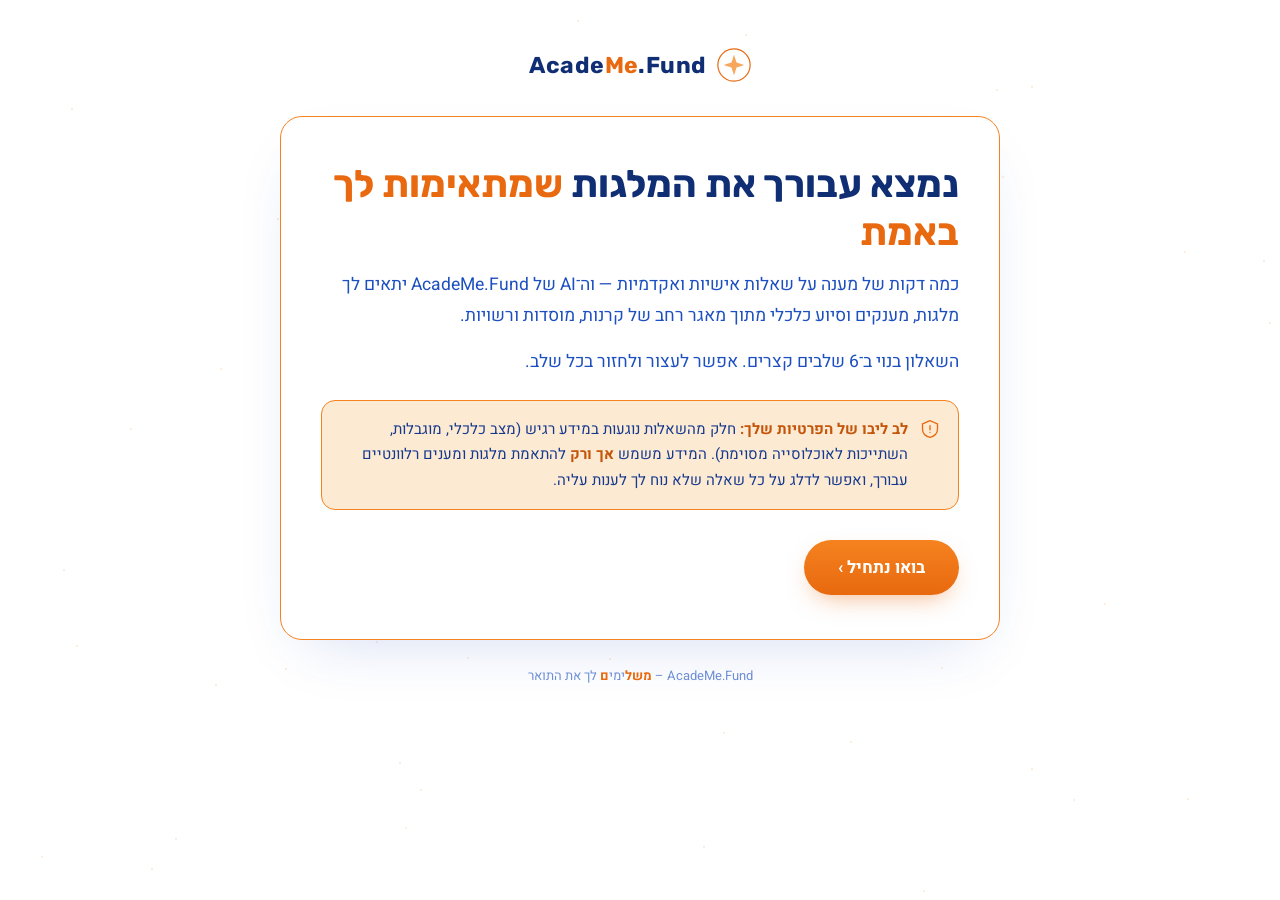
<file: index.html>
<!DOCTYPE html>
<html lang="he" dir="rtl">
<head>
<meta charset="UTF-8">
<meta name="viewport" content="width=device-width, initial-scale=1.0">
<title>AcadeMe.Fund — שאלון התאמה אישית למלגות וסיוע כלכלי</title>
<meta name="description" content="שאלון קצר שמתאים לך מלגות וסיוע כלכלי רלוונטיים, בהתאם לפרופיל האישי והאקדמי שלך.">
<link rel="stylesheet" href="styles.css">
</head>
<body>
<div class="stars" id="stars"></div>

<div class="wrap">

  <div class="brand">
    <svg class="mark" viewBox="0 0 40 40" fill="none" xmlns="http://www.w3.org/2000/svg">
      <circle cx="20" cy="20" r="19" stroke="#e8690f" stroke-width="1.4"/>
      <path d="M20 8 L23 17 L32 20 L23 23 L20 32 L17 23 L8 20 L17 17 Z" fill="#f7a75c"/>
    </svg>
    <div class="name">Acade<b>Me</b>.Fund</div>
  </div>

  <!-- ============ INTRO ============ -->
  <section id="screen-intro" class="intro-card">
    <h1>נמצא עבורך את המלגות <em>שמתאימות לך באמת</em></h1>
    <p>כמה דקות של מענה על שאלות אישיות ואקדמיות — וה־AI של AcadeMe.Fund יתאים לך מלגות, מענקים וסיוע כלכלי מתוך מאגר רחב של קרנות, מוסדות ורשויות.</p>
    <p>השאלון בנוי ב־6 שלבים קצרים. אפשר לעצור ולחזור בכל שלב.</p>

    <div class="notice">
      <svg width="20" height="20" viewBox="0 0 24 24" fill="none"><path d="M12 2L3 6v6c0 5 3.8 8.7 9 10 5.2-1.3 9-5 9-10V6l-9-4z" stroke="currentColor" stroke-width="1.6"/><path d="M12 8v5M12 16h.01" stroke="currentColor" stroke-width="1.6" stroke-linecap="round"/></svg>
      <p><strong>לב ליבו של הפרטיות שלך:</strong> חלק מהשאלות נוגעות במידע רגיש (מצב כלכלי, מוגבלות, השתייכות לאוכלוסייה מסוימת). המידע משמש <strong>אך ורק</strong> להתאמת מלגות ומענים רלוונטיים עבורך, ואפשר לדלג על כל שאלה שלא נוח לך לענות עליה.</p>
    </div>

    <div class="btn-row">
      <button type="button" class="btn btn-primary" id="btn-start">בואו נתחיל ›</button>
    </div>
  </section>

  <!-- ============ FORM ============ -->
  <form id="quiz" class="card" style="display:none;" novalidate>

    <!-- ---- STAGE 1 ---- -->
    <div class="stage" data-stage="1">
      <div class="stage-head">
        <div class="stage-eyebrow">שלב 1 מתוך 6</div>
        <h2>פרטים אישיים</h2>
        <p>נעזר בפרטי הקשר כדי לשלוח אליך את ההתאמות, ובכמה שאלות רקע כדי לדייק אותן.</p>
      </div>

      <div class="field">
        <label class="q">פרטי קשר</label>
        <div class="grid-2">
          <input type="text" name="full_name" placeholder="שם מלא" required>
          <input type="tel" name="phone" placeholder="מספר טלפון נייד">
        </div>
        <div style="margin-top:12px;">
          <input type="email" name="email" placeholder="דוא״ל" required>
        </div>
      </div>

      <div class="field">
        <label class="q">מה גילך?</label>
        <div class="options cols-2" data-name="age" data-type="radio">
          <label class="opt"><input type="radio" name="age" value="עד 18"><span>עד 18</span></label>
          <label class="opt"><input type="radio" name="age" value="18–21"><span>18–21</span></label>
          <label class="opt"><input type="radio" name="age" value="22–29"><span>22–29</span></label>
          <label class="opt"><input type="radio" name="age" value="30–39"><span>30–39</span></label>
          <label class="opt"><input type="radio" name="age" value="40 ומעלה"><span>40 ומעלה</span></label>
        </div>
        <span class="match-tag">✦ מתאים: מלגות לפי גיל, סטודנטים בוגרים, הסבת מקצוע, מכינות 30+, קריירה שנייה</span>
      </div>

      <div class="field">
        <label class="q">מהו מקום מגוריך הקבוע?</label>
        <input type="text" name="residence_town" placeholder="יישוב" style="margin-bottom:12px;">
        <label class="q" style="font-weight:500; font-size:14.5px; margin-bottom:8px;">האם גדלת ביישוב זה?</label>
        <div class="options cols-2" data-name="grew_up_here" data-type="radio">
          <label class="opt"><input type="radio" name="grew_up_here" value="כן"><span>כן</span></label>
          <label class="opt"><input type="radio" name="grew_up_here" value="לא"><span>לא</span></label>
        </div>
        <span class="match-tag">✦ מתאים: מלגות רשות מקומית, מרכז צעירים, מלגות פריפריה, מלגות בני מקום</span>
      </div>

      <div class="field">
        <label class="q">היכן את/ה מתגורר/ת במהלך הלימודים?</label>
        <div class="options cols-2" data-name="housing" data-type="radio">
          <label class="opt"><input type="radio" name="housing" value="בבית ההורים"><span>בבית ההורים</span></label>
          <label class="opt"><input type="radio" name="housing" value="בדירה שכורה"><span>בדירה שכורה</span></label>
          <label class="opt"><input type="radio" name="housing" value="במעונות סטודנטים"><span>במעונות סטודנטים</span></label>
          <label class="opt"><input type="radio" name="housing" value="דיור אחר"><span>דיור אחר</span></label>
        </div>
        <div class="conditional" id="cond-rent" data-show-when="housing=בדירה שכורה">
          <label class="q" style="font-weight:500; font-size:14.5px;">האם יש קושי במימון מגורים?</label>
          <div class="options cols-2" data-name="rent_difficulty" data-type="radio">
            <label class="opt"><input type="radio" name="rent_difficulty" value="כן"><span>כן</span></label>
            <label class="opt"><input type="radio" name="rent_difficulty" value="לא"><span>לא</span></label>
          </div>
        </div>
        <span class="match-tag">✦ מתאים: מלגות דיור, שכר דירה, מעונות, סיוע קיום ותחבורה</span>
      </div>
    </div>

    <!-- ---- STAGE 2 ---- -->
    <div class="stage" data-stage="2" hidden>
      <div class="stage-head">
        <div class="stage-eyebrow">שלב 2 מתוך 6</div>
        <h2>סוג הסיוע המבוקש</h2>
        <p>אילו סוגי סיוע תרצה/י שנאתר עבורך? אפשר לבחור כמה אפשרויות.</p>
      </div>
      <div class="field">
        <div class="options cols-2" data-name="assistance_types" data-type="checkbox">
          <label class="opt"><input type="checkbox" name="assistance_types" value="מלגת שכר לימוד"><span>מלגת שכר לימוד</span></label>
          <label class="opt"><input type="checkbox" name="assistance_types" value="מלגת קיום חודשית"><span>מלגת קיום חודשית</span></label>
          <label class="opt"><input type="checkbox" name="assistance_types" value="סיוע בשכר דירה"><span>סיוע בשכר דירה</span></label>
          <label class="opt"><input type="checkbox" name="assistance_types" value="סיוע במעונות"><span>סיוע במעונות</span></label>
          <label class="opt"><input type="checkbox" name="assistance_types" value="סיוע מזון"><span>סיוע מזון</span></label>
          <label class="opt"><input type="checkbox" name="assistance_types" value="סיוע בתחבורה"><span>סיוע בתחבורה</span></label>
          <label class="opt"><input type="checkbox" name="assistance_types" value="מחשב וציוד לימודי"><span>מחשב וציוד לימודי</span></label>
          <label class="opt"><input type="checkbox" name="assistance_types" value="מלגת חירום"><span>מלגת חירום</span></label>
          <label class="opt"><input type="checkbox" name="assistance_types" value="מלגת הצטיינות"><span>מלגת הצטיינות</span></label>
          <label class="opt"><input type="checkbox" name="assistance_types" value="מלגה תמורת התנדבות"><span>מלגה תמורת התנדבות</span></label>
          <label class="opt"><input type="checkbox" name="assistance_types" value="מלגה לתואר מתקדם / מחקר"><span>מלגה לתואר מתקדם / מחקר</span></label>
          <label class="opt"><input type="checkbox" name="assistance_types" value="כל אפשרות מתאימה"><span>כל אפשרות מתאימה</span></label>
        </div>
      </div>
    </div>

    <!-- ---- STAGE 3 ---- -->
    <div class="stage" data-stage="3" hidden>
      <div class="stage-head">
        <div class="stage-eyebrow">שלב 3 מתוך 6</div>
        <h2>לימודים והשכלה</h2>
        <p>פרטים על המסלול האקדמי שלך — קיים או מתוכנן.</p>
      </div>

      <div class="field">
        <label class="q">מה סטטוס הלימודים שלך?</label>
        <div class="options cols-2" data-name="study_status" data-type="radio">
          <label class="opt"><input type="radio" name="study_status" value="מתעניין/ת בלימודים"><span>מתעניין/ת בלימודים</span></label>
          <label class="opt"><input type="radio" name="study_status" value="נרשמתי ללימודים"><span>נרשמתי ללימודים</span></label>
          <label class="opt"><input type="radio" name="study_status" value="התקבלתי ללימודים"><span>התקבלתי ללימודים</span></label>
          <label class="opt"><input type="radio" name="study_status" value="סטודנט/ית פעיל/ה"><span>סטודנט/ית פעיל/ה</span></label>
        </div>
      </div>

      <div class="field">
        <label class="q">באיזה מוסד את/ה לומד/ת או מתכנן/ת ללמוד?</label>
        <input type="text" name="institution" id="institutionInput" placeholder="שם מוסד" list="institutions-list" autocomplete="off">
        <datalist id="institutions-list"></datalist>
        <span class="hint">התחל/י להקליד — ניתן גם להזין שם מוסד שאינו ברשימה.</span>
        <span class="match-tag">✦ מתאים: מלגות מוסדיות, דיקנט, קרנות תורמים, מלגות פקולטה</span>
      </div>

      <div class="field">
        <label class="q">באיזה תחום לימודים?</label>
        <div class="options cols-2" data-name="field_of_study" data-type="radio">
          <label class="opt"><input type="radio" name="field_of_study" value="מדעי המחשב והייטק"><span>מדעי המחשב והייטק</span></label>
          <label class="opt"><input type="radio" name="field_of_study" value="הנדסה"><span>הנדסה</span></label>
          <label class="opt"><input type="radio" name="field_of_study" value="רפואה ומקצועות הבריאות"><span>רפואה ומקצועות הבריאות</span></label>
          <label class="opt"><input type="radio" name="field_of_study" value="משפטים"><span>משפטים</span></label>
          <label class="opt"><input type="radio" name="field_of_study" value="חינוך והוראה"><span>חינוך והוראה</span></label>
          <label class="opt"><input type="radio" name="field_of_study" value="מדעי החברה"><span>מדעי החברה</span></label>
          <label class="opt"><input type="radio" name="field_of_study" value="מדעי החיים"><span>מדעי החיים</span></label>
          <label class="opt"><input type="radio" name="field_of_study" value="אומנות ועיצוב"><span>אומנות ועיצוב</span></label>
          <label class="opt"><input type="radio" name="field_of_study" value="אחר"><span>אחר</span></label>
        </div>
        <div class="conditional" id="cond-field-other" data-show-when="field_of_study=אחר">
          <input type="text" name="field_of_study_other" placeholder="פרט/י תחום לימודים אחר">
        </div>
      </div>

      <div class="field">
        <label class="q">מה סוג הלימודים?</label>
        <div class="options cols-2" data-name="study_type" data-type="radio">
          <label class="opt"><input type="radio" name="study_type" value="מכינה קדם אקדמית"><span>מכינה קדם אקדמית</span></label>
          <label class="opt"><input type="radio" name="study_type" value="הנדסאי/טכנאי"><span>הנדסאי/טכנאי</span></label>
          <label class="opt"><input type="radio" name="study_type" value="תואר ראשון"><span>תואר ראשון</span></label>
        </div>
      </div>

      <div class="field">
        <label class="q">באיזו שנת לימודים?</label>
        <div class="options cols-2" data-name="study_year" data-type="radio">
          <label class="opt"><input type="radio" name="study_year" value="לפני תחילת לימודים"><span>לפני תחילת לימודים</span></label>
          <label class="opt"><input type="radio" name="study_year" value="שנה ראשונה"><span>שנה ראשונה</span></label>
          <label class="opt"><input type="radio" name="study_year" value="שנה שנייה"><span>שנה שנייה</span></label>
          <label class="opt"><input type="radio" name="study_year" value="שנה שלישית"><span>שנה שלישית</span></label>
          <label class="opt"><input type="radio" name="study_year" value="שנה רביעית ומעלה"><span>שנה רביעית ומעלה</span></label>
          <label class="opt"><input type="radio" name="study_year" value="לימודי מחקר"><span>לימודי מחקר</span></label>
        </div>
      </div>

      <div class="field">
        <label class="q">האם יש לך הישגים אקדמיים מיוחדים?</label>
        <div class="options cols-2" data-name="achievements" data-type="checkbox">
          <label class="opt"><input type="checkbox" name="achievements" value="ממוצע ציונים גבוה"><span>ממוצע ציונים גבוה</span></label>
          <label class="opt"><input type="checkbox" name="achievements" value="הצטיינות דיקן"><span>הצטיינות דיקן</span></label>
          <label class="opt"><input type="checkbox" name="achievements" value="פרסים"><span>פרסים</span></label>
          <label class="opt"><input type="checkbox" name="achievements" value="פעילות מחקרית"><span>פעילות מחקרית</span></label>
          <label class="opt"><input type="checkbox" name="achievements" value="אין"><span>אין</span></label>
        </div>
        <div style="margin-top:12px;">
          <input type="text" name="gpa" placeholder="ממוצע ציונים (אם רלוונטי)">
        </div>
        <span class="match-tag">✦ מתאים: מלגות הצטיינות, מצוינות, מחקר ותורמים</span>
      </div>
    </div>

    <!-- ---- STAGE 4 ---- -->
    <div class="stage" data-stage="4" hidden>
      <div class="stage-head">
        <div class="stage-eyebrow">שלב 4 מתוך 6</div>
        <h2>רקע אישי ואוכלוסיות יעד</h2>
        <p>המידע הבא רגיש ומיועד להתאמה בלבד — אפשר לדלג על כל שאלה.</p>
      </div>

      <div class="field">
        <label class="q">האם אחד מהוריך בעל השכלה אקדמית?</label>
        <div class="options cols-2" data-name="parents_education" data-type="radio">
          <label class="opt"><input type="radio" name="parents_education" value="שני ההורים בעלי תואר"><span>שני ההורים בעלי תואר</span></label>
          <label class="opt"><input type="radio" name="parents_education" value="אחד ההורים בעל תואר"><span>אחד ההורים בעל תואר</span></label>
          <label class="opt"><input type="radio" name="parents_education" value="אף אחד מההורים"><span>אף אחד מההורים</span></label>
          <label class="opt"><input type="radio" name="parents_education" value="איני יודע/ת"><span>איני יודע/ת</span></label>
        </div>
        <span class="match-tag">✦ מתאים: דור ראשון להשכלה גבוהה, מוביליות חברתית, מצוינות מכלילה</span>
        <div class="skip-note">אפשר לדלג על שאלה זו.</div>
      </div>

      <div class="field">
        <label class="q">האם את/ה משתייך/ת לאחת מהקבוצות הבאות? (ניתן לבחור כמה אפשרויות)</label>
        <div class="options cols-2" data-name="target_groups" data-type="checkbox">
          <label class="opt"><input type="checkbox" name="target_groups" value="החברה הערבית"><span>החברה הערבית</span></label>
          <label class="opt"><input type="checkbox" name="target_groups" value="החברה הבדואית"><span>החברה הבדואית</span></label>
          <label class="opt"><input type="checkbox" name="target_groups" value="החברה הדרוזית"><span>החברה הדרוזית</span></label>
          <label class="opt"><input type="checkbox" name="target_groups" value="החברה הצ'רקסית"><span>החברה הצ'רקסית</span></label>
          <label class="opt"><input type="checkbox" name="target_groups" value="בוגר/ת החינוך החרדי"><span>בוגר/ת החינוך החרדי</span></label>
          <label class="opt"><input type="checkbox" name="target_groups" value="יוצא/ת אתיופיה"><span>יוצא/ת אתיופיה</span></label>
          <label class="opt"><input type="checkbox" name="target_groups" value="עולה חדש/ה"><span>עולה חדש/ה</span></label>
          <label class="opt"><input type="checkbox" name="target_groups" value="תושב/ת חוזר/ת"><span>תושב/ת חוזר/ת</span></label>
          <label class="opt"><input type="checkbox" name="target_groups" value="אדם עם מוגבלות"><span>אדם עם מוגבלות</span></label>
          <label class="opt"><input type="checkbox" name="target_groups" value="מצב רפואי מתמשך"><span>מצב רפואי מתמשך</span></label>
          <label class="opt"><input type="checkbox" name="target_groups" value="נכות פיזית או נפשית מוכרת"><span>נכות פיזית או נפשית מוכרת</span></label>
          <label class="opt"><input type="checkbox" name="target_groups" value="תושב/ת פריפריה חברתית או גיאוגרפית"><span>תושב/ת פריפריה חברתית או גיאוגרפית</span></label>
          <label class="opt"><input type="checkbox" name="target_groups" value="דור ראשון להשכלה גבוהה"><span>דור ראשון להשכלה גבוהה</span></label>
          <label class="opt"><input type="checkbox" name="target_groups" value="אף אחת מהאפשרויות"><span>אף אחת מהאפשרויות</span></label>
        </div>
        <div class="skip-note">מידע רגיש — משמש להתאמה בלבד, ואפשר לדלג.</div>
      </div>

      <div class="field">
        <label class="q">האם השתייכת למסגרת חינוך חרדית?</label>
        <div class="options cols-2" data-name="haredi_background" data-type="radio">
          <label class="opt"><input type="radio" name="haredi_background" value="כן"><span>כן</span></label>
          <label class="opt"><input type="radio" name="haredi_background" value="לא"><span>לא</span></label>
        </div>
        <div class="conditional" id="cond-haredi" data-show-when="haredi_background=כן">
          <label class="q" style="font-weight:500; font-size:14.5px;">האם מעוניין/ת בליווי נוסף?</label>
          <div class="options cols-2" data-name="haredi_support" data-type="radio">
            <label class="opt"><input type="radio" name="haredi_support" value="מעוניין/ת בליווי נוסף"><span>מעוניין/ת בליווי נוסף</span></label>
            <label class="opt"><input type="radio" name="haredi_support" value="לא נדרש"><span>לא נדרש</span></label>
          </div>
        </div>
        <span class="match-tag">✦ מתאים: מלגות יוצאי החברה החרדית, תוכניות שילוב וליווי</span>
      </div>
    </div>

    <!-- ---- STAGE 5 ---- -->
    <div class="stage" data-stage="5" hidden>
      <div class="stage-head">
        <div class="stage-eyebrow">שלב 5 מתוך 6</div>
        <h2>מצב משפחתי וכלכלי</h2>
        <p>עוזר לנו להתאים מלגות קיום, דיור ותמיכה כלכלית מדויקת.</p>
      </div>

      <div class="field">
        <label class="q">מה מצבך המשפחתי?</label>
        <div class="options cols-2" data-name="family_status" data-type="radio">
          <label class="opt"><input type="radio" name="family_status" value="רווק/ה"><span>רווק/ה</span></label>
          <label class="opt"><input type="radio" name="family_status" value="נשוי/אה"><span>נשוי/אה</span></label>
          <label class="opt"><input type="radio" name="family_status" value="גרוש/ה"><span>גרוש/ה</span></label>
          <label class="opt"><input type="radio" name="family_status" value="אלמן/ה"><span>אלמן/ה</span></label>
          <label class="opt"><input type="radio" name="family_status" value="אחר"><span>אחר</span></label>
        </div>
      </div>

      <div class="field">
        <label class="q">האם יש לך ילדים?</label>
        <div class="options cols-2" data-name="has_children" data-type="radio">
          <label class="opt"><input type="radio" name="has_children" value="כן"><span>כן</span></label>
          <label class="opt"><input type="radio" name="has_children" value="לא"><span>לא</span></label>
        </div>
        <div class="conditional" id="cond-children" data-show-when="has_children=כן">
          <div class="grid-2">
            <input type="text" name="children_count" placeholder="מספר ילדים">
            <input type="text" name="children_ages" placeholder="גילאי ילדים">
          </div>
        </div>
        <span class="match-tag">✦ מתאים: מלגות להורים, סיוע מעונות, מלגות חד הוריים</span>
      </div>

      <div class="field">
        <label class="q">האם את/ה עובד/ת במהלך הלימודים?</label>
        <div class="options cols-2" data-name="employment" data-type="radio">
          <label class="opt"><input type="radio" name="employment" value="לא"><span>לא</span></label>
          <label class="opt"><input type="radio" name="employment" value="עבודה חלקית"><span>עבודה חלקית</span></label>
          <label class="opt"><input type="radio" name="employment" value="עבודה מלאה"><span>עבודה מלאה</span></label>
        </div>
        <div style="margin-top:12px;">
          <input type="text" name="monthly_income" placeholder="היקף הכנסה חודשי (אם רלוונטי)">
        </div>
        <span class="match-tag">✦ מתאים: מלגות קיום, מלגות ללא התנדבות</span>
      </div>

      <div class="field">
        <label class="q">מה גובה המלגה אותה את/ה מעריך/ה שתצטרך/י?</label>
        <div class="options cols-2" data-name="scholarship_amount" data-type="radio">
          <label class="opt"><input type="radio" name="scholarship_amount" value="עד 5,000 ₪"><span>עד 5,000 ₪</span></label>
          <label class="opt"><input type="radio" name="scholarship_amount" value="5,001–10,000 ₪"><span>5,001–10,000 ₪</span></label>
          <label class="opt"><input type="radio" name="scholarship_amount" value="10,001–20,000 ₪"><span>10,001–20,000 ₪</span></label>
          <label class="opt"><input type="radio" name="scholarship_amount" value="מעל 20,000 ₪"><span>מעל 20,000 ₪</span></label>
        </div>
      </div>

      <div class="field">
        <label class="q">האם את/ה נעזר/ת במימון חיצוני נוסף לתשלום שכר הלימוד?</label>
        <div class="options cols-2" data-name="external_tuition_funding" data-type="radio">
          <label class="opt"><input type="radio" name="external_tuition_funding" value="כן"><span>כן</span></label>
          <label class="opt"><input type="radio" name="external_tuition_funding" value="לא"><span>לא</span></label>
        </div>
        <div class="conditional" id="cond-external-funding" data-show-when="external_tuition_funding=כן">
          <input type="text" name="external_tuition_funding_source" placeholder="ממי? (הורים, הלוואה, קרן וכו')">
        </div>
        <span class="match-tag">✦ מתאים: מלגות המשלימות מימון קיים, הפחתת נטל הלוואות</span>
      </div>

      <div class="field">
        <label class="q">האם, להערכתך, תצטרך/י מקורות מימון נוספים (משלימים) עבור שנת הלימודים הקרובה? אם כן — באיזה היקף?</label>
        <textarea name="extra_funding_year" placeholder="ניתן לפרט כאן, או להשאיר ריק"></textarea>
      </div>

      <div class="field">
        <label class="q">האם את/ה מעריך/ה כי תצטרך/י מקורות מימון נוספים לטובת השלמת התואר? אם כן — באיזה היקף?</label>
        <textarea name="extra_funding_degree" placeholder="ניתן לפרט כאן, או להשאיר ריק"></textarea>
      </div>
    </div>

    <!-- ---- STAGE 6 ---- -->
    <div class="stage" data-stage="6" hidden>
      <div class="stage-head">
        <div class="stage-eyebrow">שלב 6 מתוך 6</div>
        <h2>שירות וזכויות מיוחדות</h2>
        <p>השלב האחרון — ואז נתחיל להתאים עבורך את המלגות הרלוונטיות.</p>
      </div>

      <div class="field">
        <label class="q">האם ביצעת שירות צבאי / לאומי / אזרחי?</label>
        <div class="options cols-2" data-name="service_type_status" data-type="radio">
          <label class="opt"><input type="radio" name="service_type_status" value="כן"><span>כן</span></label>
          <label class="opt"><input type="radio" name="service_type_status" value="לא"><span>לא</span></label>
          <label class="opt"><input type="radio" name="service_type_status" value="פטור/ה"><span>פטור/ה</span></label>
          <label class="opt"><input type="radio" name="service_type_status" value="עדיין בשירות"><span>עדיין בשירות</span></label>
        </div>
        <div style="margin-top:12px;">
          <input type="text" name="service_type" placeholder="סוג שירות (אם רלוונטי)">
        </div>
      </div>

      <div class="field">
        <label class="q">האם את/ה משרת/ת מילואים פעיל/ה?</label>
        <div class="options cols-2" data-name="reserve_duty" data-type="radio">
          <label class="opt"><input type="radio" name="reserve_duty" value="כן"><span>כן</span></label>
          <label class="opt"><input type="radio" name="reserve_duty" value="לא"><span>לא</span></label>
        </div>
      </div>

      <div class="field">
        <label class="q">האם בן/בת זוגך משרת/ת מילואים?</label>
        <div class="options cols-2" data-name="spouse_reserve_duty" data-type="radio">
          <label class="opt"><input type="radio" name="spouse_reserve_duty" value="כן"><span>כן</span></label>
          <label class="opt"><input type="radio" name="spouse_reserve_duty" value="לא"><span>לא</span></label>
        </div>
      </div>

      <div class="field">
        <div class="consent">
          <input type="checkbox" id="consent" name="consent" required>
          <label for="consent">אני מאשר/ת שהמידע שמסרתי ישמש את AcadeMe.Fund לצורך התאמת מלגות וסיוע כלכלי רלוונטיים עבורי בלבד.</label>
        </div>
      </div>
    </div>

    <div class="error-banner" id="errorBanner">אירעה שגיאה בשליחת השאלון. אפשר לנסות שוב, או ליצור איתנו קשר ישירות.</div>

    <div class="nav-row">
      <button type="button" class="btn btn-ghost" id="btn-back">‹ חזרה</button>
      <button type="button" class="btn btn-primary" id="btn-next">המשך ›</button>
      <button type="submit" class="btn btn-primary" id="btn-submit" style="display:none;">שליחת השאלון ✦</button>
    </div>

    <div class="progress progress-bottom" id="progress">
      <div class="fill" id="progressFill" style="width:0%"></div>
      <!-- dots injected by JS -->
    </div>
  </form>

  <!-- ============ SUCCESS ============ -->
  <section id="screen-success" class="card success" style="display:none;">
    <div class="beacon"></div>
    <h2>תודה, <span id="successName">·</span>!</h2>
    <p>קיבלנו את הפרטים שלך. צוות AcadeMe.Fund יתחיל להתאים עבורך מלגות ומענים רלוונטיים, ויחזור אליך בהקדם לפרטי הקשר שהשארת.</p>
  </section>

  <div class="footer-note">AcadeMe.Fund – <span class="hl">משל</span>ימי<span class="hl">ם</span> לך את התואר</div></div>

</div>

<script src="config.js"></script>
<script src="script.js"></script>
</body>
</html>
</file>
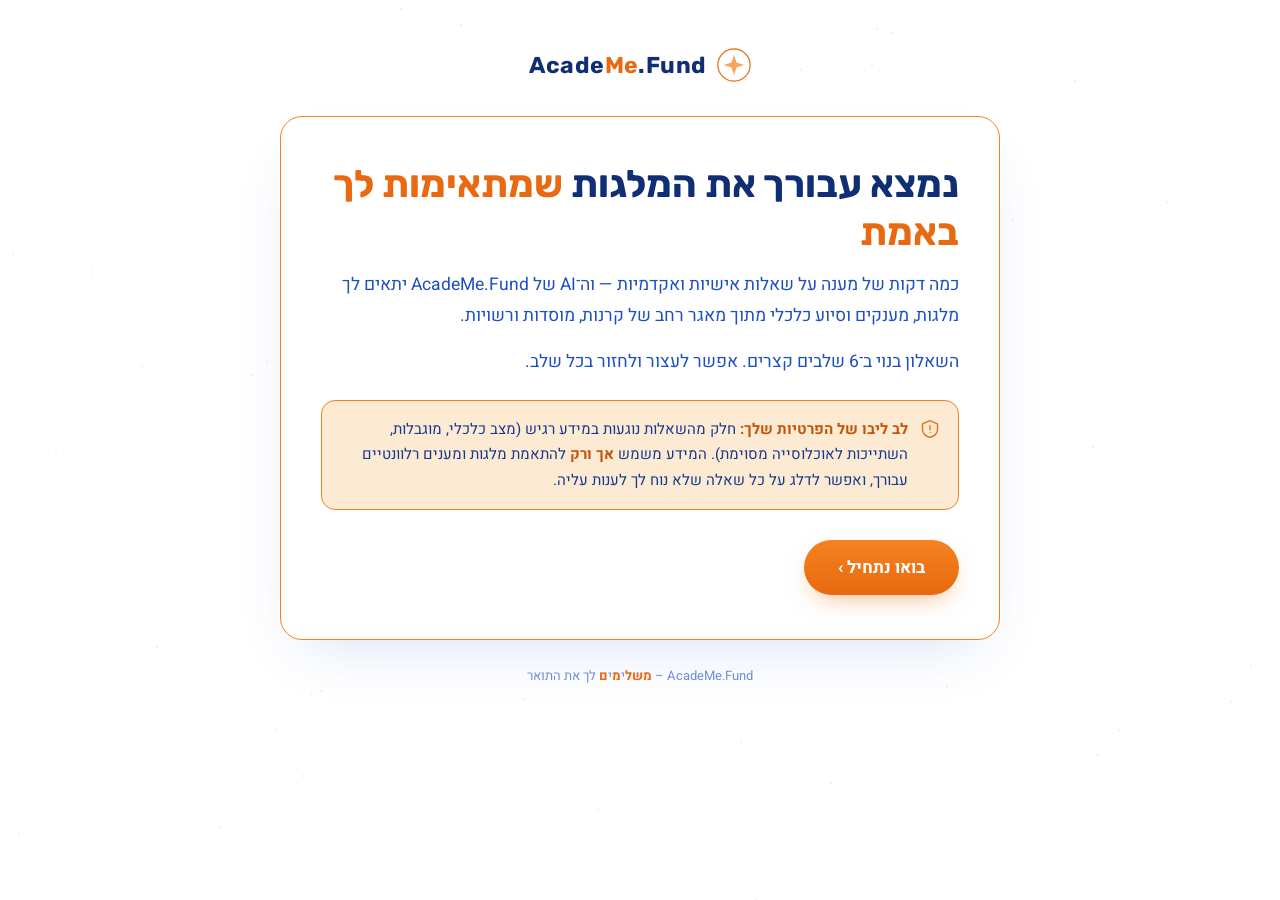
<file: academe-fund-preview.html>
<!DOCTYPE html>
<html lang="he" dir="rtl">
<head>
<meta charset="UTF-8">
<meta name="viewport" content="width=device-width, initial-scale=1.0">
<title>AcadeMe.Fund — שאלון התאמה אישית למלגות וסיוע כלכלי</title>
<meta name="description" content="שאלון קצר שמתאים לך מלגות וסיוע כלכלי רלוונטיים, בהתאם לפרופיל האישי והאקדמי שלך.">
<style>
@import url('https://fonts.googleapis.com/css2?family=Rubik:wght@500;700;800;900&family=Heebo:wght@400;500;600;700&display=swap');

:root{
  --bg:#ffffff;
  --surface:#ffffff;
  --surface-alt:#f7f9fc;
  --blue-800:#0f2e73;
  --blue-700:#15398f;
  --blue-600:#1c4fbf;
  --blue-500:#2f63d6;
  --blue-400:#6e8fd6;
  --blue-300:#a9bdec;
  --orange-700:#c4560c;
  --orange-600:#e8690f;
  --orange-500:#f5821f;
  --orange-300:#f7a75c;
  --orange-100:#fdead2;
  --danger:#c94a3a;
  --ok:#3a9868;
  --radius-lg:22px;
  --radius-md:14px;
  --radius-sm:8px;
  --shadow-deep:0 24px 60px -28px rgba(28,79,191,.22);
}

*{box-sizing:border-box;}
html,body{margin:0;padding:0;}
body{
  min-height:100vh;
  background:var(--bg);
  color:var(--blue-700);
  font-family:'Heebo', sans-serif;
  direction:rtl;
  overflow-x:hidden;
  position:relative;
}

/* ambient dot field — kept very subtle on a light background */
.stars{
  position:fixed; inset:0; pointer-events:none; z-index:0; overflow:hidden;
}
.stars span{
  position:absolute; width:2px; height:2px; border-radius:50%;
  background:var(--orange-300); opacity:.25;
  animation:twinkle 5s ease-in-out infinite;
}
@keyframes twinkle{
  0%,100%{opacity:.08; transform:scale(1);}
  50%{opacity:.4; transform:scale(1.6);}
}
@media (prefers-reduced-motion: reduce){
  .stars span{animation:none; opacity:.15;}
}

.wrap{
  position:relative; z-index:1;
  max-width:760px;
  margin:0 auto;
  padding:48px 20px 80px;
}

/* ---------- brand header ---------- */
.brand{
  display:flex; align-items:center; justify-content:center; gap:10px;
  margin-bottom:34px;
}
.brand .mark{
  width:34px; height:34px; flex:none;
}
.brand .name{
  font-family:'Rubik', sans-serif;
  font-size:23px; font-weight:700; letter-spacing:.02em;
  color:var(--blue-800);
}
.brand .name b{color:var(--orange-600); font-weight:700;}

/* ---------- intro ---------- */
.intro-card, .card{
  background:var(--surface);
  border:1.5px solid var(--orange-500);
  border-radius:var(--radius-lg);
  box-shadow:var(--shadow-deep);
  padding:44px 40px;
}
.intro-card h1{
  font-family:'Rubik', sans-serif;
  font-size:clamp(28px,4vw,38px);
  line-height:1.25;
  margin:0 0 14px;
  color:var(--blue-800);
}
.intro-card h1 em{
  font-style:normal; color:var(--orange-600);
}
.intro-card p{
  color:var(--blue-600);
  font-size:17.5px;
  line-height:1.75;
  margin:0 0 16px;
}
.notice{
  display:flex; gap:12px; align-items:flex-start;
  background:var(--orange-100);
  border:1px solid var(--orange-500);
  border-radius:var(--radius-md);
  padding:16px 18px;
  margin:22px 0 6px;
}
.notice svg{flex:none; margin-top:2px; color:var(--orange-600);}
.notice p{margin:0; color:var(--blue-700); font-size:15px; line-height:1.7;}
.notice p strong{color:var(--orange-700);}

.btn-row{margin-top:30px; display:flex; justify-content:flex-start;}
.btn{
  font-family:'Heebo', sans-serif;
  font-weight:700; font-size:17px;
  border:none; cursor:pointer;
  border-radius:999px;
  padding:15px 34px;
  transition:transform .15s ease, box-shadow .15s ease, background .15s ease;
}
.btn-primary{
  background:linear-gradient(180deg, var(--orange-500), var(--orange-600));
  color:#ffffff;
  box-shadow:0 10px 26px -10px rgba(232,105,15,.55);
}
.btn-primary:hover{transform:translateY(-1px); box-shadow:0 14px 30px -10px rgba(232,105,15,.7);}
.btn-primary:active{transform:translateY(0);}
.btn-ghost{
  background:transparent; color:var(--blue-600);
  border:1.5px solid var(--orange-500);
  padding:14px 28px;
}
.btn-ghost:hover{color:var(--blue-800); border-color:var(--orange-600); background:var(--orange-100);}
.btn:disabled{opacity:.45; cursor:not-allowed; transform:none !important;}

/* ---------- progress / golden thread ---------- */
.progress{
  position:relative;
  display:flex; justify-content:space-between;
  margin:0 4px 30px;
  padding-top:6px;
}
.progress.progress-bottom{
  margin:34px 4px 0;
}
.progress::before{
  content:"";
  position:absolute; top:15px; right:0; left:0; height:2px;
  background:var(--orange-100);
  border-top:1px solid var(--orange-300);
  z-index:0;
}
.progress .fill{
  position:absolute; top:15px; right:0; height:2px;
  background:linear-gradient(90deg, var(--orange-600), var(--orange-300));
  z-index:1; transition:width .5s cubic-bezier(.65,0,.35,1);
  box-shadow:0 0 12px rgba(232,105,15,.55);
}
.step-dot{
  position:relative; z-index:2;
  display:flex; flex-direction:column; align-items:center; gap:8px;
  width:32px;
}
.step-dot .dot{
  width:16px; height:16px; border-radius:50%;
  background:#ffffff;
  border:2px solid var(--orange-300);
  transition:all .4s ease;
}
.step-dot.done .dot{
  background:var(--orange-500); border-color:var(--orange-500);
  box-shadow:0 0 10px rgba(232,105,15,.6);
}
.step-dot.active .dot{
  background:#ffffff; border-color:var(--orange-600);
  box-shadow:0 0 0 4px rgba(245,130,31,.18);
}
.step-dot .label{
  display:none;
  font-size:11px; color:var(--blue-400); white-space:nowrap;
}
.step-dot.active .label{display:block; color:var(--orange-700); font-weight:600;}
@media (min-width:640px){
  .step-dot .label{display:block;}
}

/* ---------- card / stage ---------- */
.stage-head{margin-bottom:28px;}
.stage-eyebrow{
  font-size:13px; letter-spacing:.14em; text-transform:uppercase;
  color:var(--orange-600); font-weight:700; margin-bottom:8px;
}
.stage-head h2{
  font-family:'Rubik', sans-serif;
  font-size:27px; margin:0 0 8px; color:var(--blue-800);
}
.stage-head p{margin:0; color:var(--blue-600); font-size:16px; line-height:1.65;}

.field{margin-bottom:26px;}
.field:last-child{margin-bottom:0;}
.field > label.q{
  display:block; font-weight:600; font-size:16.5px;
  color:var(--blue-700); margin-bottom:12px;
}
.field .hint{
  display:block; font-size:13px; color:var(--blue-400); margin-top:6px; font-weight:400;
}
.field .match-tag{
  display:inline-flex; align-items:center; gap:6px;
  margin-top:10px;
  font-size:12px; color:var(--orange-700);
  background:var(--orange-100); border:1px solid var(--orange-300);
  border-radius:999px; padding:4px 12px;
}

input[type="text"], input[type="email"], input[type="tel"], input[type="number"], textarea{
  width:100%;
  background:var(--surface-alt);
  border:1.5px solid var(--orange-300);
  color:var(--blue-800);
  border-radius:var(--radius-sm);
  padding:13px 15px;
  font-family:'Heebo', sans-serif;
  font-size:16.5px;
  transition:border-color .15s ease, box-shadow .15s ease;
}
textarea{resize:vertical; min-height:80px;}
input::placeholder, textarea::placeholder{color:var(--blue-400);}
input:focus, textarea:focus{
  outline:none; border-color:var(--orange-600);
  box-shadow:0 0 0 3px rgba(232,105,15,.15);
}

.grid-2{display:grid; grid-template-columns:1fr; gap:16px;}
@media (min-width:560px){ .grid-2{grid-template-columns:1fr 1fr;} }

.options{display:flex; flex-direction:column; gap:10px;}
.options.cols-2{display:grid; grid-template-columns:1fr; gap:10px;}
@media (min-width:560px){ .options.cols-2{grid-template-columns:1fr 1fr;} }

.opt{
  display:flex; align-items:center; gap:12px;
  background:var(--surface-alt);
  border:1.5px solid var(--orange-300);
  border-radius:var(--radius-sm);
  padding:13px 16px;
  cursor:pointer;
  transition:border-color .15s ease, background .15s ease;
  font-size:16px; color:var(--blue-700);
}
.opt:hover{border-color:var(--orange-600);}
.opt input{accent-color:var(--orange-600); width:17px; height:17px; flex:none;}
.opt.checked{border-color:var(--orange-600); background:var(--orange-100);}

.conditional{
  margin-top:14px; padding-right:18px; border-right:2px solid var(--orange-300);
  display:none;
}
.conditional.show{display:block;}

.skip-note{
  font-size:12.5px; color:var(--blue-400); margin-top:10px; font-style:normal;
}

.nav-row{
  display:flex; justify-content:space-between; align-items:center;
  margin-top:36px; gap:12px;
}

/* consent / final */
.consent{
  display:flex; gap:12px; align-items:flex-start;
  background:var(--surface-alt); border:1.5px solid var(--orange-300);
  border-radius:var(--radius-md); padding:16px 18px; margin-top:8px;
}
.consent input{margin-top:4px; accent-color:var(--orange-600); width:17px; height:17px;}
.consent label{font-size:14.5px; color:var(--blue-600); line-height:1.6;}

.success{
  text-align:center; padding:24px 0 8px;
}
.success .beacon{
  width:64px; height:64px; margin:0 auto 22px;
  border-radius:50%;
  background:radial-gradient(circle, var(--orange-300), var(--orange-600) 60%, transparent 72%);
  box-shadow:0 0 50px 8px rgba(232,105,15,.4);
}
.success h2{
  font-family:'Rubik', sans-serif; font-size:29px; margin:0 0 12px; color:var(--blue-800);
}
.success p{color:var(--blue-600); font-size:16.5px; line-height:1.7; max-width:440px; margin:0 auto;}

.error-banner{
  background:rgba(201,74,58,.08); border:1px solid rgba(201,74,58,.4);
  color:var(--danger); border-radius:var(--radius-sm); padding:12px 16px;
  font-size:14.5px; margin-top:18px; display:none;
}
.error-banner.show{display:block;}

.footer-note{
  text-align:center; margin-top:26px; font-size:13px; color:var(--blue-400);
}
.footer-note a{color:var(--orange-600); text-decoration:none;}
.footer-note b{color:var(--orange-600); font-weight:700;}

@media (max-width:520px){
  .intro-card, .card{padding:30px 22px;}
  .stage-head h2{font-size:23px;}
}

</style>
</head>
<body>
<div class="stars" id="stars"></div>

<div class="wrap">

  <div class="brand">
    <svg class="mark" viewBox="0 0 40 40" fill="none" xmlns="http://www.w3.org/2000/svg">
      <circle cx="20" cy="20" r="19" stroke="#e8690f" stroke-width="1.4"/>
      <path d="M20 8 L23 17 L32 20 L23 23 L20 32 L17 23 L8 20 L17 17 Z" fill="#f7a75c"/>
    </svg>
    <div class="name">Acade<b>Me</b>.Fund</div>
  </div>

  <!-- ============ INTRO ============ -->
  <section id="screen-intro" class="intro-card">
    <h1>נמצא עבורך את המלגות <em>שמתאימות לך באמת</em></h1>
    <p>כמה דקות של מענה על שאלות אישיות ואקדמיות — וה־AI של AcadeMe.Fund יתאים לך מלגות, מענקים וסיוע כלכלי מתוך מאגר רחב של קרנות, מוסדות ורשויות.</p>
    <p>השאלון בנוי ב־6 שלבים קצרים. אפשר לעצור ולחזור בכל שלב.</p>

    <div class="notice">
      <svg width="20" height="20" viewBox="0 0 24 24" fill="none"><path d="M12 2L3 6v6c0 5 3.8 8.7 9 10 5.2-1.3 9-5 9-10V6l-9-4z" stroke="currentColor" stroke-width="1.6"/><path d="M12 8v5M12 16h.01" stroke="currentColor" stroke-width="1.6" stroke-linecap="round"/></svg>
      <p><strong>לב ליבו של הפרטיות שלך:</strong> חלק מהשאלות נוגעות במידע רגיש (מצב כלכלי, מוגבלות, השתייכות לאוכלוסייה מסוימת). המידע משמש <strong>אך ורק</strong> להתאמת מלגות ומענים רלוונטיים עבורך, ואפשר לדלג על כל שאלה שלא נוח לך לענות עליה.</p>
    </div>

    <div class="btn-row">
      <button type="button" class="btn btn-primary" id="btn-start">בואו נתחיל ›</button>
    </div>
  </section>

  <!-- ============ FORM ============ -->
  <form id="quiz" class="card" style="display:none;" novalidate>

    <!-- ---- STAGE 1 ---- -->
    <div class="stage" data-stage="1">
      <div class="stage-head">
        <div class="stage-eyebrow">שלב 1 מתוך 6</div>
        <h2>פרטים אישיים</h2>
        <p>נעזר בפרטי הקשר כדי לשלוח אליך את ההתאמות, ובכמה שאלות רקע כדי לדייק אותן.</p>
      </div>

      <div class="field">
        <label class="q">פרטי קשר</label>
        <div class="grid-2">
          <input type="text" name="full_name" placeholder="שם מלא" required>
          <input type="tel" name="phone" placeholder="מספר טלפון נייד">
        </div>
        <div style="margin-top:12px;">
          <input type="email" name="email" placeholder="דוא״ל" required>
        </div>
      </div>

      <div class="field">
        <label class="q">מה גילך?</label>
        <div class="options cols-2" data-name="age" data-type="radio">
          <label class="opt"><input type="radio" name="age" value="עד 18"><span>עד 18</span></label>
          <label class="opt"><input type="radio" name="age" value="18–21"><span>18–21</span></label>
          <label class="opt"><input type="radio" name="age" value="22–29"><span>22–29</span></label>
          <label class="opt"><input type="radio" name="age" value="30–39"><span>30–39</span></label>
          <label class="opt"><input type="radio" name="age" value="40 ומעלה"><span>40 ומעלה</span></label>
        </div>
        <span class="match-tag">✦ מתאים: מלגות לפי גיל, סטודנטים בוגרים, הסבת מקצוע, מכינות 30+, קריירה שנייה</span>
      </div>

      <div class="field">
        <label class="q">מהו מקום מגוריך הקבוע?</label>
        <input type="text" name="residence_town" placeholder="יישוב" style="margin-bottom:12px;">
        <label class="q" style="font-weight:500; font-size:14.5px; margin-bottom:8px;">האם גדלת ביישוב זה?</label>
        <div class="options cols-2" data-name="grew_up_here" data-type="radio">
          <label class="opt"><input type="radio" name="grew_up_here" value="כן"><span>כן</span></label>
          <label class="opt"><input type="radio" name="grew_up_here" value="לא"><span>לא</span></label>
        </div>
        <span class="match-tag">✦ מתאים: מלגות רשות מקומית, מרכז צעירים, מלגות פריפריה, מלגות בני מקום</span>
      </div>

      <div class="field">
        <label class="q">היכן את/ה מתגורר/ת במהלך הלימודים?</label>
        <div class="options cols-2" data-name="housing" data-type="radio">
          <label class="opt"><input type="radio" name="housing" value="בבית ההורים"><span>בבית ההורים</span></label>
          <label class="opt"><input type="radio" name="housing" value="בדירה שכורה"><span>בדירה שכורה</span></label>
          <label class="opt"><input type="radio" name="housing" value="במעונות סטודנטים"><span>במעונות סטודנטים</span></label>
          <label class="opt"><input type="radio" name="housing" value="דיור אחר"><span>דיור אחר</span></label>
        </div>
        <div class="conditional" id="cond-rent" data-show-when="housing=בדירה שכורה">
          <label class="q" style="font-weight:500; font-size:14.5px;">האם יש קושי במימון מגורים?</label>
          <div class="options cols-2" data-name="rent_difficulty" data-type="radio">
            <label class="opt"><input type="radio" name="rent_difficulty" value="כן"><span>כן</span></label>
            <label class="opt"><input type="radio" name="rent_difficulty" value="לא"><span>לא</span></label>
          </div>
        </div>
        <span class="match-tag">✦ מתאים: מלגות דיור, שכר דירה, מעונות, סיוע קיום ותחבורה</span>
      </div>
    </div>

    <!-- ---- STAGE 2 ---- -->
    <div class="stage" data-stage="2" hidden>
      <div class="stage-head">
        <div class="stage-eyebrow">שלב 2 מתוך 6</div>
        <h2>סוג הסיוע המבוקש</h2>
        <p>אילו סוגי סיוע תרצה/י שנאתר עבורך? אפשר לבחור כמה אפשרויות.</p>
      </div>
      <div class="field">
        <div class="options cols-2" data-name="assistance_types" data-type="checkbox">
          <label class="opt"><input type="checkbox" name="assistance_types" value="מלגת שכר לימוד"><span>מלגת שכר לימוד</span></label>
          <label class="opt"><input type="checkbox" name="assistance_types" value="מלגת קיום חודשית"><span>מלגת קיום חודשית</span></label>
          <label class="opt"><input type="checkbox" name="assistance_types" value="סיוע בשכר דירה"><span>סיוע בשכר דירה</span></label>
          <label class="opt"><input type="checkbox" name="assistance_types" value="סיוע במעונות"><span>סיוע במעונות</span></label>
          <label class="opt"><input type="checkbox" name="assistance_types" value="סיוע מזון"><span>סיוע מזון</span></label>
          <label class="opt"><input type="checkbox" name="assistance_types" value="סיוע בתחבורה"><span>סיוע בתחבורה</span></label>
          <label class="opt"><input type="checkbox" name="assistance_types" value="מחשב וציוד לימודי"><span>מחשב וציוד לימודי</span></label>
          <label class="opt"><input type="checkbox" name="assistance_types" value="מלגת חירום"><span>מלגת חירום</span></label>
          <label class="opt"><input type="checkbox" name="assistance_types" value="מלגת הצטיינות"><span>מלגת הצטיינות</span></label>
          <label class="opt"><input type="checkbox" name="assistance_types" value="מלגה תמורת התנדבות"><span>מלגה תמורת התנדבות</span></label>
          <label class="opt"><input type="checkbox" name="assistance_types" value="מלגה לתואר מתקדם / מחקר"><span>מלגה לתואר מתקדם / מחקר</span></label>
          <label class="opt"><input type="checkbox" name="assistance_types" value="כל אפשרות מתאימה"><span>כל אפשרות מתאימה</span></label>
        </div>
      </div>
    </div>

    <!-- ---- STAGE 3 ---- -->
    <div class="stage" data-stage="3" hidden>
      <div class="stage-head">
        <div class="stage-eyebrow">שלב 3 מתוך 6</div>
        <h2>לימודים והשכלה</h2>
        <p>פרטים על המסלול האקדמי שלך — קיים או מתוכנן.</p>
      </div>

      <div class="field">
        <label class="q">מה סטטוס הלימודים שלך?</label>
        <div class="options cols-2" data-name="study_status" data-type="radio">
          <label class="opt"><input type="radio" name="study_status" value="מתעניין/ת בלימודים"><span>מתעניין/ת בלימודים</span></label>
          <label class="opt"><input type="radio" name="study_status" value="נרשמתי ללימודים"><span>נרשמתי ללימודים</span></label>
          <label class="opt"><input type="radio" name="study_status" value="התקבלתי ללימודים"><span>התקבלתי ללימודים</span></label>
          <label class="opt"><input type="radio" name="study_status" value="סטודנט/ית פעיל/ה"><span>סטודנט/ית פעיל/ה</span></label>
        </div>
      </div>

      <div class="field">
        <label class="q">באיזה מוסד את/ה לומד/ת או מתכנן/ת ללמוד?</label>
        <input type="text" name="institution" id="institutionInput" placeholder="שם מוסד" list="institutions-list" autocomplete="off">
        <datalist id="institutions-list"></datalist>
        <span class="hint">התחל/י להקליד — ניתן גם להזין שם מוסד שאינו ברשימה.</span>
        <span class="match-tag">✦ מתאים: מלגות מוסדיות, דיקנט, קרנות תורמים, מלגות פקולטה</span>
      </div>

      <div class="field">
        <label class="q">באיזה תחום לימודים?</label>
        <div class="options cols-2" data-name="field_of_study" data-type="radio">
          <label class="opt"><input type="radio" name="field_of_study" value="מדעי המחשב והייטק"><span>מדעי המחשב והייטק</span></label>
          <label class="opt"><input type="radio" name="field_of_study" value="הנדסה"><span>הנדסה</span></label>
          <label class="opt"><input type="radio" name="field_of_study" value="רפואה ומקצועות הבריאות"><span>רפואה ומקצועות הבריאות</span></label>
          <label class="opt"><input type="radio" name="field_of_study" value="משפטים"><span>משפטים</span></label>
          <label class="opt"><input type="radio" name="field_of_study" value="חינוך והוראה"><span>חינוך והוראה</span></label>
          <label class="opt"><input type="radio" name="field_of_study" value="מדעי החברה"><span>מדעי החברה</span></label>
          <label class="opt"><input type="radio" name="field_of_study" value="מדעי החיים"><span>מדעי החיים</span></label>
          <label class="opt"><input type="radio" name="field_of_study" value="אומנות ועיצוב"><span>אומנות ועיצוב</span></label>
          <label class="opt"><input type="radio" name="field_of_study" value="אחר"><span>אחר</span></label>
        </div>
        <div class="conditional" id="cond-field-other" data-show-when="field_of_study=אחר">
          <input type="text" name="field_of_study_other" placeholder="פרט/י תחום לימודים אחר">
        </div>
      </div>

      <div class="field">
        <label class="q">מה סוג הלימודים?</label>
        <div class="options cols-2" data-name="study_type" data-type="radio">
          <label class="opt"><input type="radio" name="study_type" value="מכינה קדם אקדמית"><span>מכינה קדם אקדמית</span></label>
          <label class="opt"><input type="radio" name="study_type" value="הנדסאי/טכנאי"><span>הנדסאי/טכנאי</span></label>
          <label class="opt"><input type="radio" name="study_type" value="תואר ראשון"><span>תואר ראשון</span></label>
        </div>
      </div>

      <div class="field">
        <label class="q">באיזו שנת לימודים?</label>
        <div class="options cols-2" data-name="study_year" data-type="radio">
          <label class="opt"><input type="radio" name="study_year" value="לפני תחילת לימודים"><span>לפני תחילת לימודים</span></label>
          <label class="opt"><input type="radio" name="study_year" value="שנה ראשונה"><span>שנה ראשונה</span></label>
          <label class="opt"><input type="radio" name="study_year" value="שנה שנייה"><span>שנה שנייה</span></label>
          <label class="opt"><input type="radio" name="study_year" value="שנה שלישית"><span>שנה שלישית</span></label>
          <label class="opt"><input type="radio" name="study_year" value="שנה רביעית ומעלה"><span>שנה רביעית ומעלה</span></label>
          <label class="opt"><input type="radio" name="study_year" value="לימודי מחקר"><span>לימודי מחקר</span></label>
        </div>
      </div>

      <div class="field">
        <label class="q">האם יש לך הישגים אקדמיים מיוחדים?</label>
        <div class="options cols-2" data-name="achievements" data-type="checkbox">
          <label class="opt"><input type="checkbox" name="achievements" value="ממוצע ציונים גבוה"><span>ממוצע ציונים גבוה</span></label>
          <label class="opt"><input type="checkbox" name="achievements" value="הצטיינות דיקן"><span>הצטיינות דיקן</span></label>
          <label class="opt"><input type="checkbox" name="achievements" value="פרסים"><span>פרסים</span></label>
          <label class="opt"><input type="checkbox" name="achievements" value="פעילות מחקרית"><span>פעילות מחקרית</span></label>
          <label class="opt"><input type="checkbox" name="achievements" value="אין"><span>אין</span></label>
        </div>
        <div style="margin-top:12px;">
          <input type="text" name="gpa" placeholder="ממוצע ציונים (אם רלוונטי)">
        </div>
        <span class="match-tag">✦ מתאים: מלגות הצטיינות, מצוינות, מחקר ותורמים</span>
      </div>
    </div>

    <!-- ---- STAGE 4 ---- -->
    <div class="stage" data-stage="4" hidden>
      <div class="stage-head">
        <div class="stage-eyebrow">שלב 4 מתוך 6</div>
        <h2>רקע אישי ואוכלוסיות יעד</h2>
        <p>המידע הבא רגיש ומיועד להתאמה בלבד — אפשר לדלג על כל שאלה.</p>
      </div>

      <div class="field">
        <label class="q">האם אחד מהוריך בעל השכלה אקדמית?</label>
        <div class="options cols-2" data-name="parents_education" data-type="radio">
          <label class="opt"><input type="radio" name="parents_education" value="שני ההורים בעלי תואר"><span>שני ההורים בעלי תואר</span></label>
          <label class="opt"><input type="radio" name="parents_education" value="אחד ההורים בעל תואר"><span>אחד ההורים בעל תואר</span></label>
          <label class="opt"><input type="radio" name="parents_education" value="אף אחד מההורים"><span>אף אחד מההורים</span></label>
          <label class="opt"><input type="radio" name="parents_education" value="איני יודע/ת"><span>איני יודע/ת</span></label>
        </div>
        <span class="match-tag">✦ מתאים: דור ראשון להשכלה גבוהה, מוביליות חברתית, מצוינות מכלילה</span>
        <div class="skip-note">אפשר לדלג על שאלה זו.</div>
      </div>

      <div class="field">
        <label class="q">האם את/ה משתייך/ת לאחת מהקבוצות הבאות? (ניתן לבחור כמה אפשרויות)</label>
        <div class="options cols-2" data-name="target_groups" data-type="checkbox">
          <label class="opt"><input type="checkbox" name="target_groups" value="החברה הערבית"><span>החברה הערבית</span></label>
          <label class="opt"><input type="checkbox" name="target_groups" value="החברה הבדואית"><span>החברה הבדואית</span></label>
          <label class="opt"><input type="checkbox" name="target_groups" value="החברה הדרוזית"><span>החברה הדרוזית</span></label>
          <label class="opt"><input type="checkbox" name="target_groups" value="החברה הצ'רקסית"><span>החברה הצ'רקסית</span></label>
          <label class="opt"><input type="checkbox" name="target_groups" value="בוגר/ת החינוך החרדי"><span>בוגר/ת החינוך החרדי</span></label>
          <label class="opt"><input type="checkbox" name="target_groups" value="יוצא/ת אתיופיה"><span>יוצא/ת אתיופיה</span></label>
          <label class="opt"><input type="checkbox" name="target_groups" value="עולה חדש/ה"><span>עולה חדש/ה</span></label>
          <label class="opt"><input type="checkbox" name="target_groups" value="תושב/ת חוזר/ת"><span>תושב/ת חוזר/ת</span></label>
          <label class="opt"><input type="checkbox" name="target_groups" value="אדם עם מוגבלות"><span>אדם עם מוגבלות</span></label>
          <label class="opt"><input type="checkbox" name="target_groups" value="מצב רפואי מתמשך"><span>מצב רפואי מתמשך</span></label>
          <label class="opt"><input type="checkbox" name="target_groups" value="נכות פיזית או נפשית מוכרת"><span>נכות פיזית או נפשית מוכרת</span></label>
          <label class="opt"><input type="checkbox" name="target_groups" value="תושב/ת פריפריה חברתית או גיאוגרפית"><span>תושב/ת פריפריה חברתית או גיאוגרפית</span></label>
          <label class="opt"><input type="checkbox" name="target_groups" value="דור ראשון להשכלה גבוהה"><span>דור ראשון להשכלה גבוהה</span></label>
          <label class="opt"><input type="checkbox" name="target_groups" value="אף אחת מהאפשרויות"><span>אף אחת מהאפשרויות</span></label>
        </div>
        <div class="skip-note">מידע רגיש — משמש להתאמה בלבד, ואפשר לדלג.</div>
      </div>

      <div class="field">
        <label class="q">האם השתייכת למסגרת חינוך חרדית?</label>
        <div class="options cols-2" data-name="haredi_background" data-type="radio">
          <label class="opt"><input type="radio" name="haredi_background" value="כן"><span>כן</span></label>
          <label class="opt"><input type="radio" name="haredi_background" value="לא"><span>לא</span></label>
        </div>
        <div class="conditional" id="cond-haredi" data-show-when="haredi_background=כן">
          <label class="q" style="font-weight:500; font-size:14.5px;">האם מעוניין/ת בליווי נוסף?</label>
          <div class="options cols-2" data-name="haredi_support" data-type="radio">
            <label class="opt"><input type="radio" name="haredi_support" value="מעוניין/ת בליווי נוסף"><span>מעוניין/ת בליווי נוסף</span></label>
            <label class="opt"><input type="radio" name="haredi_support" value="לא נדרש"><span>לא נדרש</span></label>
          </div>
        </div>
        <span class="match-tag">✦ מתאים: מלגות יוצאי החברה החרדית, תוכניות שילוב וליווי</span>
      </div>
    </div>

    <!-- ---- STAGE 5 ---- -->
    <div class="stage" data-stage="5" hidden>
      <div class="stage-head">
        <div class="stage-eyebrow">שלב 5 מתוך 6</div>
        <h2>מצב משפחתי וכלכלי</h2>
        <p>עוזר לנו להתאים מלגות קיום, דיור ותמיכה כלכלית מדויקת.</p>
      </div>

      <div class="field">
        <label class="q">מה מצבך המשפחתי?</label>
        <div class="options cols-2" data-name="family_status" data-type="radio">
          <label class="opt"><input type="radio" name="family_status" value="רווק/ה"><span>רווק/ה</span></label>
          <label class="opt"><input type="radio" name="family_status" value="נשוי/אה"><span>נשוי/אה</span></label>
          <label class="opt"><input type="radio" name="family_status" value="גרוש/ה"><span>גרוש/ה</span></label>
          <label class="opt"><input type="radio" name="family_status" value="אלמן/ה"><span>אלמן/ה</span></label>
          <label class="opt"><input type="radio" name="family_status" value="אחר"><span>אחר</span></label>
        </div>
      </div>

      <div class="field">
        <label class="q">האם יש לך ילדים?</label>
        <div class="options cols-2" data-name="has_children" data-type="radio">
          <label class="opt"><input type="radio" name="has_children" value="כן"><span>כן</span></label>
          <label class="opt"><input type="radio" name="has_children" value="לא"><span>לא</span></label>
        </div>
        <div class="conditional" id="cond-children" data-show-when="has_children=כן">
          <div class="grid-2">
            <input type="text" name="children_count" placeholder="מספר ילדים">
            <input type="text" name="children_ages" placeholder="גילאי ילדים">
          </div>
        </div>
        <span class="match-tag">✦ מתאים: מלגות להורים, סיוע מעונות, מלגות חד הוריים</span>
      </div>

      <div class="field">
        <label class="q">האם את/ה עובד/ת במהלך הלימודים?</label>
        <div class="options cols-2" data-name="employment" data-type="radio">
          <label class="opt"><input type="radio" name="employment" value="לא"><span>לא</span></label>
          <label class="opt"><input type="radio" name="employment" value="עבודה חלקית"><span>עבודה חלקית</span></label>
          <label class="opt"><input type="radio" name="employment" value="עבודה מלאה"><span>עבודה מלאה</span></label>
        </div>
        <div style="margin-top:12px;">
          <input type="text" name="monthly_income" placeholder="היקף הכנסה חודשי (אם רלוונטי)">
        </div>
        <span class="match-tag">✦ מתאים: מלגות קיום, מלגות ללא התנדבות</span>
      </div>

      <div class="field">
        <label class="q">מה גובה המלגה אותה את/ה מעריך/ה שתצטרך/י?</label>
        <div class="options cols-2" data-name="scholarship_amount" data-type="radio">
          <label class="opt"><input type="radio" name="scholarship_amount" value="עד 5,000 ₪"><span>עד 5,000 ₪</span></label>
          <label class="opt"><input type="radio" name="scholarship_amount" value="5,001–10,000 ₪"><span>5,001–10,000 ₪</span></label>
          <label class="opt"><input type="radio" name="scholarship_amount" value="10,001–20,000 ₪"><span>10,001–20,000 ₪</span></label>
          <label class="opt"><input type="radio" name="scholarship_amount" value="מעל 20,000 ₪"><span>מעל 20,000 ₪</span></label>
        </div>
      </div>

      <div class="field">
        <label class="q">האם את/ה נעזר/ת במימון חיצוני נוסף לתשלום שכר הלימוד?</label>
        <div class="options cols-2" data-name="external_tuition_funding" data-type="radio">
          <label class="opt"><input type="radio" name="external_tuition_funding" value="כן"><span>כן</span></label>
          <label class="opt"><input type="radio" name="external_tuition_funding" value="לא"><span>לא</span></label>
        </div>
        <div class="conditional" id="cond-external-funding" data-show-when="external_tuition_funding=כן">
          <input type="text" name="external_tuition_funding_source" placeholder="ממי? (הורים, הלוואה, קרן וכו')">
        </div>
        <span class="match-tag">✦ מתאים: מלגות המשלימות מימון קיים, הפחתת נטל הלוואות</span>
      </div>

      <div class="field">
        <label class="q">האם, להערכתך, תצטרך/י מקורות מימון נוספים (משלימים) עבור שנת הלימודים הקרובה? אם כן — באיזה היקף?</label>
        <textarea name="extra_funding_year" placeholder="ניתן לפרט כאן, או להשאיר ריק"></textarea>
      </div>

      <div class="field">
        <label class="q">האם את/ה מעריך/ה כי תצטרך/י מקורות מימון נוספים לטובת השלמת התואר? אם כן — באיזה היקף?</label>
        <textarea name="extra_funding_degree" placeholder="ניתן לפרט כאן, או להשאיר ריק"></textarea>
      </div>
    </div>

    <!-- ---- STAGE 6 ---- -->
    <div class="stage" data-stage="6" hidden>
      <div class="stage-head">
        <div class="stage-eyebrow">שלב 6 מתוך 6</div>
        <h2>שירות וזכויות מיוחדות</h2>
        <p>השלב האחרון — ואז נתחיל להתאים עבורך את המלגות הרלוונטיות.</p>
      </div>

      <div class="field">
        <label class="q">האם ביצעת שירות צבאי / לאומי / אזרחי?</label>
        <div class="options cols-2" data-name="service_type_status" data-type="radio">
          <label class="opt"><input type="radio" name="service_type_status" value="כן"><span>כן</span></label>
          <label class="opt"><input type="radio" name="service_type_status" value="לא"><span>לא</span></label>
          <label class="opt"><input type="radio" name="service_type_status" value="פטור/ה"><span>פטור/ה</span></label>
          <label class="opt"><input type="radio" name="service_type_status" value="עדיין בשירות"><span>עדיין בשירות</span></label>
        </div>
        <div style="margin-top:12px;">
          <input type="text" name="service_type" placeholder="סוג שירות (אם רלוונטי)">
        </div>
      </div>

      <div class="field">
        <label class="q">האם את/ה משרת/ת מילואים פעיל/ה?</label>
        <div class="options cols-2" data-name="reserve_duty" data-type="radio">
          <label class="opt"><input type="radio" name="reserve_duty" value="כן"><span>כן</span></label>
          <label class="opt"><input type="radio" name="reserve_duty" value="לא"><span>לא</span></label>
        </div>
      </div>

      <div class="field">
        <label class="q">האם בן/בת זוגך משרת/ת מילואים?</label>
        <div class="options cols-2" data-name="spouse_reserve_duty" data-type="radio">
          <label class="opt"><input type="radio" name="spouse_reserve_duty" value="כן"><span>כן</span></label>
          <label class="opt"><input type="radio" name="spouse_reserve_duty" value="לא"><span>לא</span></label>
        </div>
      </div>

      <div class="field">
        <div class="consent">
          <input type="checkbox" id="consent" name="consent" required>
          <label for="consent">אני מאשר/ת שהמידע שמסרתי ישמש את AcadeMe.Fund לצורך התאמת מלגות וסיוע כלכלי רלוונטיים עבורי בלבד.</label>
        </div>
      </div>
    </div>

    <div class="error-banner" id="errorBanner">אירעה שגיאה בשליחת השאלון. אפשר לנסות שוב, או ליצור איתנו קשר ישירות.</div>

    <div class="nav-row">
      <button type="button" class="btn btn-ghost" id="btn-back">‹ חזרה</button>
      <button type="button" class="btn btn-primary" id="btn-next">המשך ›</button>
      <button type="submit" class="btn btn-primary" id="btn-submit" style="display:none;">שליחת השאלון ✦</button>
    </div>

    <div class="progress progress-bottom" id="progress">
      <div class="fill" id="progressFill" style="width:0%"></div>
      <!-- dots injected by JS -->
    </div>
  </form>

  <!-- ============ SUCCESS ============ -->
  <section id="screen-success" class="card success" style="display:none;">
    <div class="beacon"></div>
    <h2>תודה, <span id="successName">·</span>!</h2>
    <p>קיבלנו את הפרטים שלך. צוות AcadeMe.Fund יתחיל להתאים עבורך מלגות ומענים רלוונטיים, ויחזור אליך בהקדם לפרטי הקשר שהשארת.</p>
  </section>

  <div class="footer-note">AcadeMe.Fund – <b>משל</b>י<b>מ</b>י<b>ם</b> לך את התואר</div>

</div>

<script>
window.ACADEME_CONFIG = { GOOGLE_SCRIPT_URL: "" };
(function () {
  "use strict";

  /* ---------- institutions autocomplete ---------- */
  var ISRAELI_INSTITUTIONS = [
    "אוניברסיטת תל אביב",
    "האוניברסיטה העברית בירושלים",
    "הטכניון – מכון טכנולוגי לישראל",
    "אוניברסיטת בר-אילן",
    "אוניברסיטת חיפה",
    "אוניברסיטת בן-גוריון בנגב",
    "אוניברסיטת אריאל",
    "האוניברסיטה הפתוחה",
    "אוניברסיטת רייכמן (המרכז הבינתחומי הרצליה)",
    "מכון ויצמן למדע",
    "המכללה האקדמית תל אביב-יפו",
    "המכללה האקדמית נתניה",
    "המכללה האקדמית אשקלון",
    "המכללה האקדמית כנרת",
    "המכללה האקדמית עמק יזרעאל",
    "המכללה האקדמית ספיר",
    "המכללה האקדמית אחוה",
    "המכללה האקדמית תל-חי",
    "המכללה האקדמית רופין",
    "המכללה האקדמית להנדסה אורט בראודה",
    "המכללה האקדמית להנדסה סמי שמעון (SCE)",
    "מכללת אפקה להנדסה",
    "המכללה האקדמית להנדסה אזרעלי ירושלים",
    "המכללה האקדמית הדסה",
    "מכללת שנקר – הנדסה, עיצוב ואמנות",
    "בצלאל – אקדמיה לאמנות ועיצוב ירושלים",
    "סמינר הקיבוצים – המכללה לחינוך, לטכנולוגיה ולאמנויות",
    "מכללת אורות ישראל",
    "מכללת אורנים",
    "מכללת בית ברל",
    "מכללת גורדון",
    "המכללה האקדמית לחינוך ע\"ש קיי",
    "מכללת לוינסקי-וינגייט לחינוך",
    "מכללת תלפיות",
    "מכללת שאנן",
    "מכון לב – המכללה הטכנולוגית ירושלים (JCT)",
    "הקריה האקדמית אונו",
    "המכללה האקדמית כרמל",
    "מכללת ויצו חיפה",
    "מכללת דן קיסריה",
    "המכללה האקדמית אשכול"
  ];

  var institutionsList = document.getElementById("institutions-list");
  if (institutionsList) {
    ISRAELI_INSTITUTIONS.forEach(function (name) {
      var opt = document.createElement("option");
      opt.value = name;
      institutionsList.appendChild(opt);
    });
  }

  /* ---------- ambient stars ---------- */
  var starsWrap = document.getElementById("stars");
  var STAR_COUNT = 46;
  for (var i = 0; i < STAR_COUNT; i++) {
    var s = document.createElement("span");
    s.style.top = Math.random() * 100 + "%";
    s.style.left = Math.random() * 100 + "%";
    s.style.animationDelay = (Math.random() * 5).toFixed(2) + "s";
    s.style.animationDuration = (3.5 + Math.random() * 3).toFixed(2) + "s";
    starsWrap.appendChild(s);
  }

  /* ---------- stage config ---------- */
  var STAGE_LABELS = ["פרטים", "סיוע", "לימודים", "רקע", "כלכלי", "שירות"];
  var stages = Array.prototype.slice.call(document.querySelectorAll(".stage"));
  var totalStages = stages.length;
  var current = 1;

  var screenIntro = document.getElementById("screen-intro");
  var screenSuccess = document.getElementById("screen-success");
  var quizForm = document.getElementById("quiz");
  var progressEl = document.getElementById("progress");
  var progressFill = document.getElementById("progressFill");
  var btnStart = document.getElementById("btn-start");
  var btnBack = document.getElementById("btn-back");
  var btnNext = document.getElementById("btn-next");
  var btnSubmit = document.getElementById("btn-submit");
  var errorBanner = document.getElementById("errorBanner");

  /* build progress dots */
  STAGE_LABELS.forEach(function (label, idx) {
    var dot = document.createElement("div");
    dot.className = "step-dot";
    dot.dataset.stage = idx + 1;
    dot.innerHTML = '<div class="dot"></div><div class="label">' + label + "</div>";
    progressEl.appendChild(dot);
  });

  function renderProgress() {
    var pct = ((current - 1) / (totalStages - 1)) * 100;
    progressFill.style.width = pct + "%";
    document.querySelectorAll(".step-dot").forEach(function (dot) {
      var n = parseInt(dot.dataset.stage, 10);
      dot.classList.toggle("active", n === current);
      dot.classList.toggle("done", n < current);
    });
  }

  function showStage(n) {
    stages.forEach(function (st) {
      st.hidden = parseInt(st.dataset.stage, 10) !== n;
    });
    btnBack.style.display = n === 1 ? "none" : "inline-block";
    btnNext.style.display = n === totalStages ? "none" : "inline-block";
    btnSubmit.style.display = n === totalStages ? "inline-block" : "none";
    renderProgress();
    window.scrollTo({ top: quizForm.offsetTop - 20, behavior: "smooth" });
  }

  btnStart.addEventListener("click", function () {
    screenIntro.style.display = "none";
    quizForm.style.display = "block";
    showStage(1);
  });

  btnNext.addEventListener("click", function () {
    if (!validateStage(current)) return;
    if (current < totalStages) {
      current++;
      showStage(current);
    }
  });

  btnBack.addEventListener("click", function () {
    if (current > 1) {
      current--;
      showStage(current);
    }
  });

  /* ---------- required-field validation per stage ---------- */
  function validateStage(n) {
    var stage = stages[n - 1];
    var required = stage.querySelectorAll("[required]");
    for (var i = 0; i < required.length; i++) {
      var el = required[i];
      if (el.type === "checkbox") {
        if (!el.checked) { el.focus(); return false; }
      } else if (!el.value.trim()) {
        el.focus();
        el.style.borderColor = "var(--danger)";
        return false;
      }
    }
    return true;
  }

  /* ---------- option chip visual state (checked class) ---------- */
  document.querySelectorAll(".opt input").forEach(function (input) {
    input.addEventListener("change", function () {
      var group = document.querySelectorAll('input[name="' + input.name + '"]');
      group.forEach(function (g) {
        var label = g.closest(".opt");
        if (!label) return;
        label.classList.toggle("checked", g.checked);
      });
      applyConditionals();
    });
  });

  /* ---------- conditional fields (show/hide based on another field's value) ---------- */
  var conditionals = Array.prototype.slice.call(document.querySelectorAll(".conditional"));
  function applyConditionals() {
    conditionals.forEach(function (block) {
      var rule = block.dataset.showWhen; // e.g. "housing=בדירה שכורה"
      var parts = rule.split("=");
      var fieldName = parts[0];
      var expected = parts[1];
      var selected = document.querySelector('input[name="' + fieldName + '"]:checked');
      var show = selected && selected.value === expected;
      block.classList.toggle("show", !!show);
    });
  }
  applyConditionals();

  /* ---------- gather form data ---------- */
  function collectData() {
    var data = {};
    var formEls = quizForm.querySelectorAll("input, textarea");
    formEls.forEach(function (el) {
      if (!el.name) return;
      if (el.type === "checkbox") {
        if (el.name === "consent") {
          data.consent = el.checked ? "כן" : "לא";
          return;
        }
        if (!el.checked) return;
        data[el.name] = data[el.name] ? data[el.name] + ", " + el.value : el.value;
      } else if (el.type === "radio") {
        if (el.checked) data[el.name] = el.value;
      } else {
        data[el.name] = el.value.trim();
      }
    });
    data.submitted_at = new Date().toISOString();
    data.source = "AcadeMe.Fund";
    return data;
  }

  /* ---------- submit ---------- */
  quizForm.addEventListener("submit", function (e) {
    e.preventDefault();
    if (!validateStage(current)) return;

    var data = collectData();
    var url = (window.ACADEME_CONFIG && window.ACADEME_CONFIG.GOOGLE_SCRIPT_URL) || "";
    errorBanner.classList.remove("show");
    btnSubmit.disabled = true;
    btnSubmit.textContent = "שולח...";

    if (!url || url.indexOf("PASTE_YOUR_DEPLOYMENT_ID_HERE") !== -1) {
      console.warn("AcadeMe.Fund: GOOGLE_SCRIPT_URL is not configured yet. Payload:", data);
      finishSuccess(data);
      return;
    }

    fetch(url, {
      method: "POST",
      mode: "no-cors", // Apps Script web apps don't return CORS headers; we can't read the response,
      headers: { "Content-Type": "text/plain;charset=utf-8" }, // text/plain avoids a CORS preflight
      body: JSON.stringify(data)
    })
      .then(function () {
        finishSuccess(data);
      })
      .catch(function (err) {
        console.error("AcadeMe.Fund submit error:", err);
        errorBanner.classList.add("show");
        btnSubmit.disabled = false;
        btnSubmit.textContent = "שליחת השאלון ✦";
      });
  });

  function finishSuccess(data) {
    document.getElementById("successName").textContent = data.full_name || "";
    quizForm.style.display = "none";
    screenSuccess.style.display = "block";
    window.scrollTo({ top: 0, behavior: "smooth" });
  }
})();

</script>
</body>
</html>
</file>
<file: styles.css>
@import url('https://fonts.googleapis.com/css2?family=Rubik:wght@500;700;800;900&family=Heebo:wght@400;500;600;700&display=swap');

:root{
  --bg:#ffffff;
  --surface:#ffffff;
  --surface-alt:#f7f9fc;
  --blue-800:#0f2e73;
  --blue-700:#15398f;
  --blue-600:#1c4fbf;
  --blue-500:#2f63d6;
  --blue-400:#6e8fd6;
  --blue-300:#a9bdec;
  --orange-700:#c4560c;
  --orange-600:#e8690f;
  --orange-500:#f5821f;
  --orange-300:#f7a75c;
  --orange-100:#fdead2;
  --danger:#c94a3a;
  --ok:#3a9868;
  --radius-lg:22px;
  --radius-md:14px;
  --radius-sm:8px;
  --shadow-deep:0 24px 60px -28px rgba(28,79,191,.22);
}

*{box-sizing:border-box;}
html,body{margin:0;padding:0;}
body{
  min-height:100vh;
  background:var(--bg);
  color:var(--blue-700);
  font-family:'Heebo', sans-serif;
  direction:rtl;
  overflow-x:hidden;
  position:relative;
}

/* ambient dot field — kept very subtle on a light background */
.stars{
  position:fixed; inset:0; pointer-events:none; z-index:0; overflow:hidden;
}
.stars span{
  position:absolute; width:2px; height:2px; border-radius:50%;
  background:var(--orange-300); opacity:.25;
  animation:twinkle 5s ease-in-out infinite;
}
@keyframes twinkle{
  0%,100%{opacity:.08; transform:scale(1);}
  50%{opacity:.4; transform:scale(1.6);}
}
@media (prefers-reduced-motion: reduce){
  .stars span{animation:none; opacity:.15;}
}

.wrap{
  position:relative; z-index:1;
  max-width:760px;
  margin:0 auto;
  padding:48px 20px 80px;
}

/* ---------- brand header ---------- */
.brand{
  display:flex; align-items:center; justify-content:center; gap:10px;
  margin-bottom:34px;
}
.brand .mark{
  width:34px; height:34px; flex:none;
}
.brand .name{
  font-family:'Rubik', sans-serif;
  font-size:23px; font-weight:700; letter-spacing:.02em;
  color:var(--blue-800);
}
.brand .name b{color:var(--orange-600); font-weight:700;}

/* ---------- intro ---------- */
.intro-card, .card{
  background:var(--surface);
  border:1.5px solid var(--orange-500);
  border-radius:var(--radius-lg);
  box-shadow:var(--shadow-deep);
  padding:44px 40px;
}
.intro-card h1{
  font-family:'Rubik', sans-serif;
  font-size:clamp(28px,4vw,38px);
  line-height:1.25;
  margin:0 0 14px;
  color:var(--blue-800);
}
.intro-card h1 em{
  font-style:normal; color:var(--orange-600);
}
.intro-card p{
  color:var(--blue-600);
  font-size:17.5px;
  line-height:1.75;
  margin:0 0 16px;
}
.notice{
  display:flex; gap:12px; align-items:flex-start;
  background:var(--orange-100);
  border:1px solid var(--orange-500);
  border-radius:var(--radius-md);
  padding:16px 18px;
  margin:22px 0 6px;
}
.notice svg{flex:none; margin-top:2px; color:var(--orange-600);}
.notice p{margin:0; color:var(--blue-700); font-size:15px; line-height:1.7;}
.notice p strong{color:var(--orange-700);}

.btn-row{margin-top:30px; display:flex; justify-content:flex-start;}
.btn{
  font-family:'Heebo', sans-serif;
  font-weight:700; font-size:17px;
  border:none; cursor:pointer;
  border-radius:999px;
  padding:15px 34px;
  transition:transform .15s ease, box-shadow .15s ease, background .15s ease;
}
.btn-primary{
  background:linear-gradient(180deg, var(--orange-500), var(--orange-600));
  color:#ffffff;
  box-shadow:0 10px 26px -10px rgba(232,105,15,.55);
}
.btn-primary:hover{transform:translateY(-1px); box-shadow:0 14px 30px -10px rgba(232,105,15,.7);}
.btn-primary:active{transform:translateY(0);}
.btn-ghost{
  background:transparent; color:var(--blue-600);
  border:1.5px solid var(--orange-500);
  padding:14px 28px;
}
.btn-ghost:hover{color:var(--blue-800); border-color:var(--orange-600); background:var(--orange-100);}
.btn:disabled{opacity:.45; cursor:not-allowed; transform:none !important;}

/* ---------- progress / golden thread ---------- */
.progress{
  position:relative;
  display:flex; justify-content:space-between;
  margin:0 4px 30px;
  padding-top:6px;
}
.progress.progress-bottom{
  margin:34px 4px 0;
}
.progress::before{
  content:"";
  position:absolute; top:15px; right:0; left:0; height:2px;
  background:var(--orange-100);
  border-top:1px solid var(--orange-300);
  z-index:0;
}
.progress .fill{
  position:absolute; top:15px; right:0; height:2px;
  background:linear-gradient(90deg, var(--orange-600), var(--orange-300));
  z-index:1; transition:width .5s cubic-bezier(.65,0,.35,1);
  box-shadow:0 0 12px rgba(232,105,15,.55);
}
.step-dot{
  position:relative; z-index:2;
  display:flex; flex-direction:column; align-items:center; gap:8px;
  width:32px;
}
.step-dot .dot{
  width:16px; height:16px; border-radius:50%;
  background:#ffffff;
  border:2px solid var(--orange-300);
  transition:all .4s ease;
}
.step-dot.done .dot{
  background:var(--orange-500); border-color:var(--orange-500);
  box-shadow:0 0 10px rgba(232,105,15,.6);
}
.step-dot.active .dot{
  background:#ffffff; border-color:var(--orange-600);
  box-shadow:0 0 0 4px rgba(245,130,31,.18);
}
.step-dot .label{
  display:none;
  font-size:11px; color:var(--blue-400); white-space:nowrap;
}
.step-dot.active .label{display:block; color:var(--orange-700); font-weight:600;}
@media (min-width:640px){
  .step-dot .label{display:block;}
}

/* ---------- card / stage ---------- */
.stage-head{margin-bottom:28px;}
.stage-eyebrow{
  font-size:13px; letter-spacing:.14em; text-transform:uppercase;
  color:var(--orange-600); font-weight:700; margin-bottom:8px;
}
.stage-head h2{
  font-family:'Rubik', sans-serif;
  font-size:27px; margin:0 0 8px; color:var(--blue-800);
}
.stage-head p{margin:0; color:var(--blue-600); font-size:16px; line-height:1.65;}

.field{margin-bottom:26px;}
.field:last-child{margin-bottom:0;}
.field > label.q{
  display:block; font-weight:600; font-size:16.5px;
  color:var(--blue-700); margin-bottom:12px;
}
.field .hint{
  display:block; font-size:13px; color:var(--blue-400); margin-top:6px; font-weight:400;
}
.field .match-tag{
  display:inline-flex; align-items:center; gap:6px;
  margin-top:10px;
  font-size:12px; color:var(--orange-700);
  background:var(--orange-100); border:1px solid var(--orange-300);
  border-radius:999px; padding:4px 12px;
}

input[type="text"], input[type="email"], input[type="tel"], input[type="number"], textarea{
  width:100%;
  background:var(--surface-alt);
  border:1.5px solid var(--orange-300);
  color:var(--blue-800);
  border-radius:var(--radius-sm);
  padding:13px 15px;
  font-family:'Heebo', sans-serif;
  font-size:16.5px;
  transition:border-color .15s ease, box-shadow .15s ease;
}
textarea{resize:vertical; min-height:80px;}
input::placeholder, textarea::placeholder{color:var(--blue-400);}
input:focus, textarea:focus{
  outline:none; border-color:var(--orange-600);
  box-shadow:0 0 0 3px rgba(232,105,15,.15);
}

.grid-2{display:grid; grid-template-columns:1fr; gap:16px;}
@media (min-width:560px){ .grid-2{grid-template-columns:1fr 1fr;} }

.options{display:flex; flex-direction:column; gap:10px;}
.options.cols-2{display:grid; grid-template-columns:1fr; gap:10px;}
@media (min-width:560px){ .options.cols-2{grid-template-columns:1fr 1fr;} }

.opt{
  display:flex; align-items:center; gap:12px;
  background:var(--surface-alt);
  border:1.5px solid var(--orange-300);
  border-radius:var(--radius-sm);
  padding:13px 16px;
  cursor:pointer;
  transition:border-color .15s ease, background .15s ease;
  font-size:16px; color:var(--blue-700);
}
.opt:hover{border-color:var(--orange-600);}
.opt input{accent-color:var(--orange-600); width:17px; height:17px; flex:none;}
.opt.checked{border-color:var(--orange-600); background:var(--orange-100);}

.conditional{
  margin-top:14px; padding-right:18px; border-right:2px solid var(--orange-300);
  display:none;
}
.conditional.show{display:block;}

.skip-note{
  font-size:12.5px; color:var(--blue-400); margin-top:10px; font-style:normal;
}

.nav-row{
  display:flex; justify-content:space-between; align-items:center;
  margin-top:36px; gap:12px;
}

/* consent / final */
.consent{
  display:flex; gap:12px; align-items:flex-start;
  background:var(--surface-alt); border:1.5px solid var(--orange-300);
  border-radius:var(--radius-md); padding:16px 18px; margin-top:8px;
}
.consent input{margin-top:4px; accent-color:var(--orange-600); width:17px; height:17px;}
.consent label{font-size:14.5px; color:var(--blue-600); line-height:1.6;}

.success{
  text-align:center; padding:24px 0 8px;
}
.success .beacon{
  width:64px; height:64px; margin:0 auto 22px;
  border-radius:50%;
  background:radial-gradient(circle, var(--orange-300), var(--orange-600) 60%, transparent 72%);
  box-shadow:0 0 50px 8px rgba(232,105,15,.4);
}
.success h2{
  font-family:'Rubik', sans-serif; font-size:29px; margin:0 0 12px; color:var(--blue-800);
}
.success p{color:var(--blue-600); font-size:16.5px; line-height:1.7; max-width:440px; margin:0 auto;}

.error-banner{
  background:rgba(201,74,58,.08); border:1px solid rgba(201,74,58,.4);
  color:var(--danger); border-radius:var(--radius-sm); padding:12px 16px;
  font-size:14.5px; margin-top:18px; display:none;
}
.error-banner.show{display:block;}

.footer-note{
  text-align:center; margin-top:26px; font-size:13px; color:var(--blue-400);
}
.footer-note a{color:var(--orange-600); text-decoration:none;}
.footer-note .hl{color:var(--orange-600); font-weight:700;}

@media (max-width:520px){
  .intro-card, .card{padding:30px 22px;}
  .stage-head h2{font-size:23px;}
}
</file>
